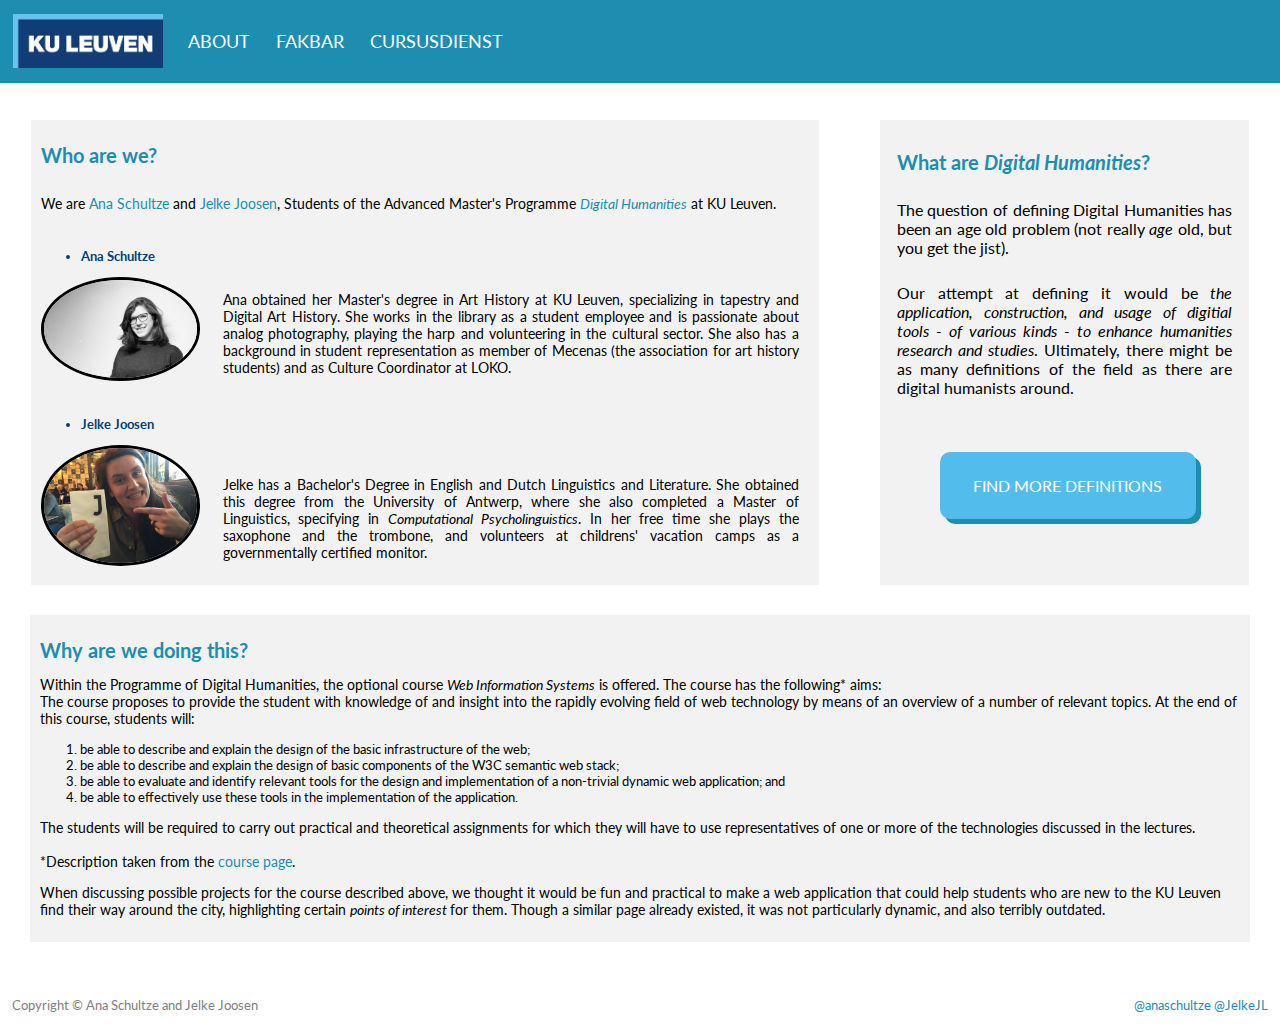
<file: about.html>
<!DOCTYPE html>
<html lang="en">
<head>
    <meta charset="UTF-8">
    <link rel="stylesheet" type="text/css" href="style.css">
    <link href="https://fonts.googleapis.com/css?family=Lato" rel="stylesheet">
    <script async defer src="https://buttons.github.io/buttons.js"></script>

    <!--<script src="http://code.jquery.com/jquery-2.2.1.min.js"></script>-->


    <title>Find your Fakbar</title>
</head>
<body>

    <div id="nav">

        <ul>
            <li><a href="index.html"><img id="logo" src="logo.png"></a></li>
            <li> <a href="about.html"> ABOUT </a></li>
            <li> <a href="fakbar.html"> FAKBAR </a></li>
            <li> <a href="cursusdienst.html"> CURSUSDIENST </a></li>
        </ul>
        <br>
    </div>

<div id="info">

<div id="students">
    <h1>Who are we?</h1>
    <p id="us">We are <a href="https://www.linkedin.com/in/anaschultze/" target="_blank">Ana Schultze</a> and <a href="https://www.linkedin.com/in/jelkejoosen/" target="_blank">Jelke Joosen</a>, Students of the Advanced Master's Programme <a href="https://set.kuleuven.be/mdh/" target="_blank"><em>Digital Humanities</em></a> at KU Leuven.
    </p>
    <br><br><br>
        <h2>
            <ul><li>Ana Schultze</ul></li>
        </h2>
        <p>
            Ana obtained her Master's degree in Art History at KU Leuven, specializing in tapestry and Digital Art History. She works in the library as a student employee and is passionate about analog photography, playing the harp and volunteering in the cultural sector. She also has a background in student representation as member of Mecenas (the association for art history students) and as Culture Coordinator at LOKO.
        </p>
        <img src="images/ana.jpg" alt="ana">
        <br><br><h2>
            <ul><li>Jelke Joosen</ul></li>
        </h2>
        <p><br>
            Jelke has a Bachelor's Degree in English and Dutch Linguistics and Literature. She obtained this degree from the University of Antwerp, where she also completed a Master of Linguistics, specifying in <em>Computational Psycholinguistics</em>. In her free time she plays the saxophone and the trombone, and volunteers at childrens' vacation camps as a governmentally certified monitor.
        </p>
        <img src="images/jelke.jpg" alt="jelke">
</div>

<div id ="DH">
    <h1>What are <em>Digital Humanities</em>?</h1>
    <p>The question of defining Digital Humanities has been an age old problem (not really <em>age</em> old, but you get the jist).</p>
    <p>Our attempt at defining it would be <em>the application, construction, and usage of digitial tools - of various kinds - to enhance humanities research and studies</em>. Ultimately, there might be as many definitions of the field as there are digital humanists around.</p>
    <a href="https://whatisdigitalhumanities.com/" id="button_dh" target="_blank">FIND MORE DEFINITIONS</a>
</div>

</div>

<div id="why">
    <h1>Why are we doing this?</h1>
    <p>
        Within the Programme of Digital Humanities, the optional course <em>Web Information Systems</em> is offered. The course has the following* aims: <br>
        The course proposes to provide the student with knowledge of and insight into the rapidly evolving field of web technology by means of an overview of a number of relevant topics. At the end of this course, students will:
    </p>
        <ol>
            <li>be able to describe and explain the design of the basic infrastructure of the web;</li>
            <li>be able to describe and explain the design of basic components of the W3C semantic web stack; </li>
            <li>be able to evaluate and identify relevant tools for the design and implementation of a non-trivial dynamic web application; and </li>
            <li>be able to effectively use these tools in the implementation of the application.</li>
        </ol>
    <p>
        The students will be required to carry out practical and theoretical assignments for which they will have to use representatives of one or more of the technologies discussed in the lectures. <br> <br>
        *Description taken from the <a href="https://onderwijsaanbod.kuleuven.be/syllabi/e/G0Y11AE.htm#activetab=doelstellingen_idp1354736" target="_blank">course page</a>.
    </p>
    <p>
        When discussing possible projects for the course described above, we thought it would be fun and practical to make a web application that could help students who are new to the KU Leuven find their way around the city, highlighting certain <em> points of interest </em> for them. Though a similar page already existed, it was not particularly dynamic, and also terribly outdated.
    </p>
</div>

</div>

<footer>
 <p class="copyright">Copyright © Ana Schultze and Jelke Joosen</p>
 <p class="github"><a class="github-button" href="https://github.com/anaschultze" aria-label="Follow @anaschultze on GitHub">@anaschultze</a> <a class="github-button" href="https://github.com/jelkejl" aria-label="Follow @jelkejl on GitHub">@JelkeJL</a></p>
</footer>

</body>
</file>
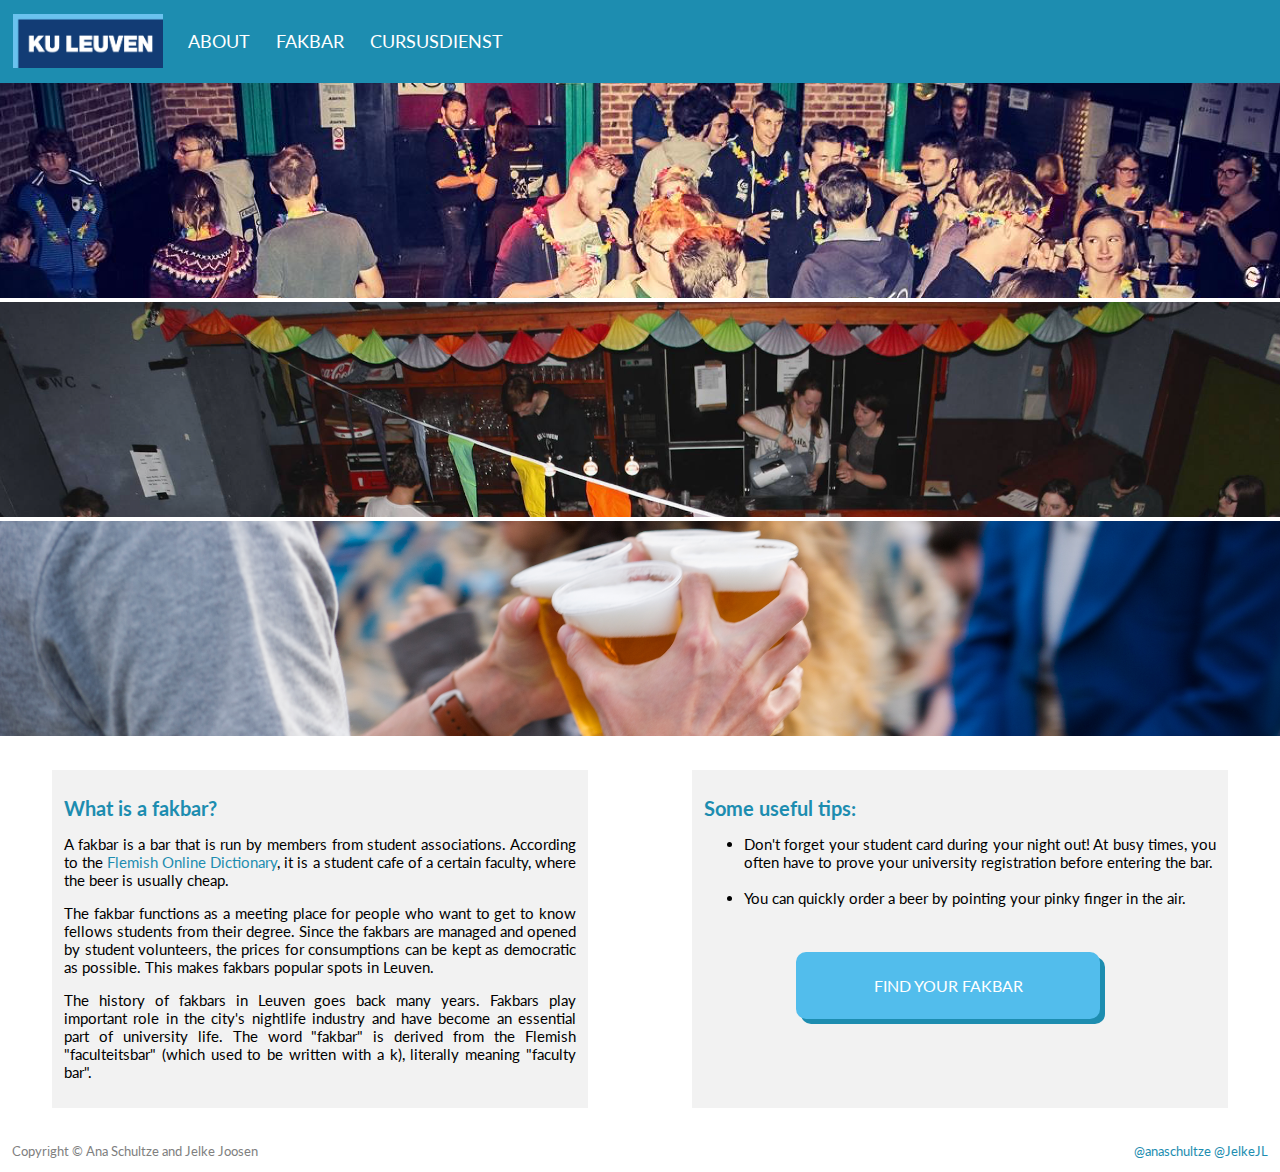
<file: fakbar.html>
<!DOCTYPE html>
<html lang="en">
<head>
    <meta charset="UTF-8">
    <link rel="stylesheet" type="text/css" href="style.css">
    <link href="https://fonts.googleapis.com/css?family=Lato" rel="stylesheet">
    <script src = "https://code.jquery.com/jquery-2.1.4.min.js"></script>
    <script src = "functions.js"></script>
    <script src="https://malsup.github.io/jquery.cycle.all.js"></script>
    <script async defer src="https://buttons.github.io/buttons.js"></script>
    <title>Find your Fakbar</title>

</head>

<script>
$(document).ready(function() {
$(".fakbarpics").cycle('fade');
});
</script>

<body>

    <div id="nav">

        <ul>
            <li><a href="index.html"><img id="logo" src="logo.png"></a></li>
            <li> <a href="about.html"> ABOUT </a></li>
            <li> <a href="fakbar.html"> FAKBAR </a></li>
            <li> <a href="cursusdienst.html"> CURSUSDIENST </a></li>

        </ul>
        <br>
    </div>

    <div class="fakbarpics">
        <img src="images/fakbar1.jpg"/>
        <img src="images/fakbar2.jpg"/>
        <img src="images/fakbar3.jpg"/>
    </div>

    <div class="midfak">
        <div id="widefak"><h1>What is a fakbar?</h1>
            <p>A fakbar is a bar that is run by members from student associations. According to the <a href="http://www.vlaamswoordenboek.be/definities/term/fakbar" target="_blank">Flemish Online Dictionary</a>, it is a student cafe of a certain faculty, where the beer is usually cheap.</p>
            <p>The fakbar functions as a meeting place for people who want to get to know fellows students from their degree. Since the fakbars are managed and opened by student volunteers, the prices for consumptions can be kept as democratic as possible. This makes fakbars popular spots in Leuven.</p>
            <p>The history of fakbars in Leuven goes back many years. Fakbars play important role in the city's nightlife industry and have become an essential part of university life. The word "fakbar" is derived from the Flemish "faculteitsbar" (which used to be written with a k), literally meaning "faculty bar".</p>
        </div>

        <div id="narrowfak"><h1>Some useful tips:</h1>
            <ul>
                <li>Don't forget your student card during your night out! At busy times, you often have to prove your university registration before entering the bar.</li>
                <br>
                <li>You can quickly order a beer by pointing your pinky finger in the air.</li>
            </ul>
            <a href="index.html" id="button_fakbar">FIND YOUR FAKBAR</a>
        </div>
    </div>

<footer>
 <p class="copyright">Copyright © Ana Schultze and Jelke Joosen</p>
 <p class="github"><a class="github-button" href="https://github.com/anaschultze" aria-label="Follow @anaschultze on GitHub">@anaschultze</a> <a class="github-button" href="https://github.com/jelkejl" aria-label="Follow @jelkejl on GitHub">@JelkeJL</a></p>
</footer>

</body>
</file>
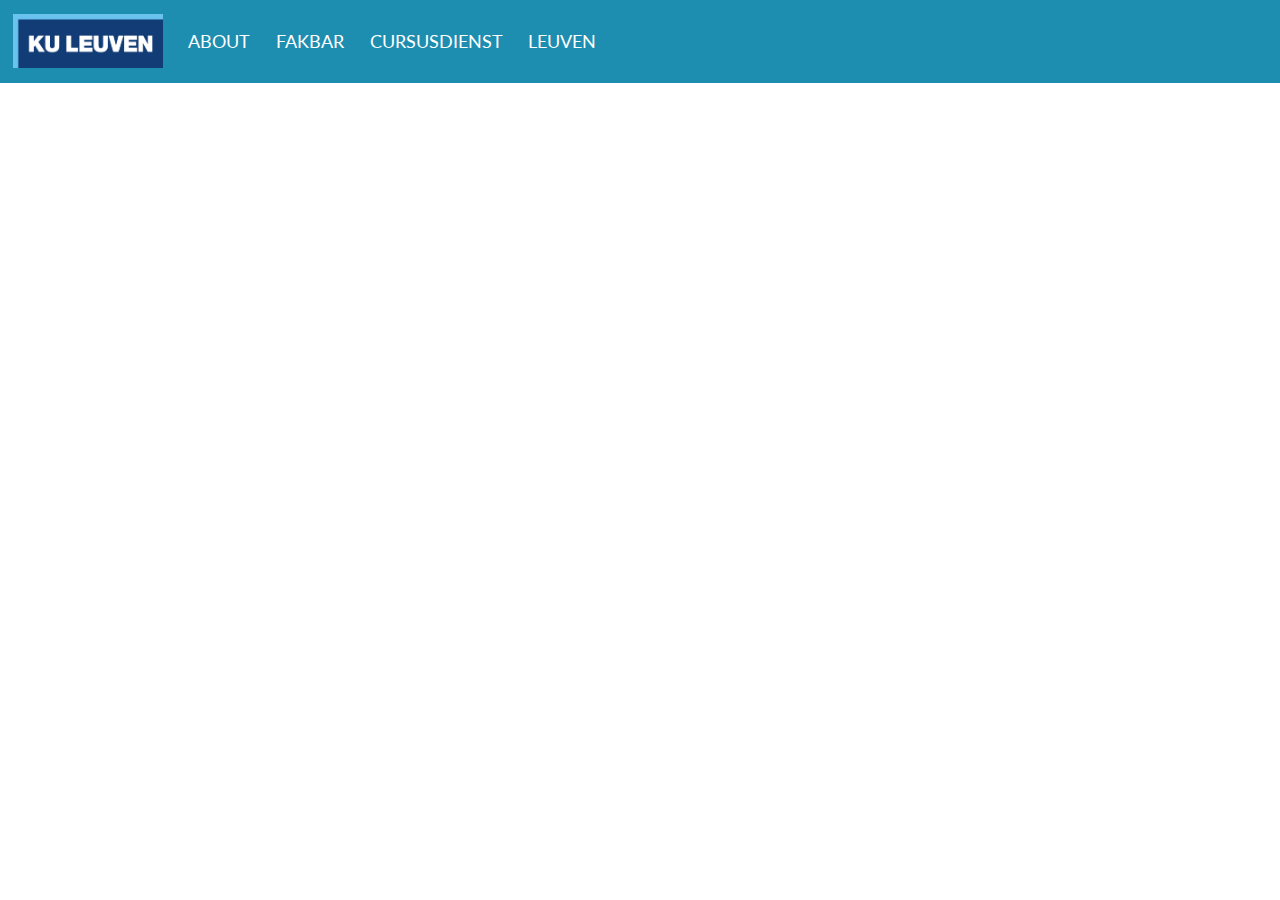
<file: leuven.html>
<!DOCTYPE html>
<html lang="en">

<head>
    <meta charset="UTF-8">
    <link rel="stylesheet" type="text/css" href="style.css">
    <link href="https://fonts.googleapis.com/css?family=Lato" rel="stylesheet">
    <script src = "https://code.jquery.com/jquery-2.1.4.min.js"></script>
    <script src = "functions.js"></script>
    <script src="http://malsup.github.io/jquery.cycle.all.js"></script>
    <script async defer src="https://buttons.github.io/buttons.js"></script>
    <title>Find your Fakbar</title>
</head>
<script>
$(document).ready(function() {
$(".cudipics").cycle('fade');
});
</script>
<body>

    <div id="nav">

        <ul>
            <li><a href="index.html"><img id="logo" src="logo.png"></a></li>
            <li> <a href="about.html"> ABOUT </a></li>
            <li> <a href="fakbar.html"> FAKBAR </a></li>
            <li> <a href="cursusdienst.html"> CURSUSDIENST </a></li>
            <li> <a href="leuven.html"> LEUVEN </a></li>
        </ul>
        <br>
    </div>

</body>

<footer>
 <p class="copyright">Copyright © Ana Schultze and Jelke Joosen</p>
 <p class="github"><a class="github-button" href="https://github.com/anaschultze" aria-label="Follow @anaschultze on GitHub">@anaschultze</a> <a class="github-button" href="https://github.com/jelkejl" aria-label="Follow @jelkejl on GitHub">@JelkeJL</a></p>
</footer>
</file>
<file: style.css>
/* general styling */

/*#overview {
    display: none;
}*/

body {
    margin: 0px;
    padding: 0px;
}

h3 {
    font-family: 'Lato', sans-serif;
}

select {
    font-family: 'Lato', sans-serif;
}

h1{
    font-family: 'Lato', sans-serif;
    color: #1D8DB0;
    font-size: 20px;
}

h2{
    font-family: 'Lato', sans-serif;
    color: #00407A;
    font-size: 15px;
    float: center;
}

a:hover{
    text-decoration: underline;
}

a:active{
    text-decoration: underline;
}

p a{
    color: #1D8DB0;
    text-decoration: none;
}

p {
    font-family: 'Lato', sans-serif;
    font-size: 13px;
}

ol {
    font-family: 'Lato', sans-serif;
    font-size: 13px;
}

ul {
    font-family: 'Lato', sans-serif;
    font-size: 13px;
}



/* dimensions of map */

#map {
    width: 100%;
    height: 370px;
    background-color: lightgrey;
    margin-bottom: 10px;
}



/* nav bar */

#nav {
    list-style-type: none;
    overflow: hidden;
    background-color: #1D8DB0;
    top:0;
    position: fixed;
    height: 83px;
    width:100%;
    z-index: 999;
}

#nav li {
    float: left;
    display: inline-block;
    font-style: normal;
    color: white;
    font-family: 'Lato', sans-serif;
    font-size: 18px;
    text-align: center;
    padding: 0px 1%;
    margin: 20px 0 0;
    overflow: visible;
}

#nav li:first-of-type {
    margin: 4px 0 0;
}

#nav ul {
    list-style-type: none;
    padding: 0;
    overflow: hidden;
    text-align: right;
    margin: 10px auto;
    position: relative;
}

#nav img {
    width: 150px;
    height: auto;
    padding: 1;
    border: 1;
    margin: 1;
    float: left;
    vertical-align: middle;
    overflow: visible;
}

#nav a {
    color: white;
    text-decoration: none;
}

/* home page */

.box {
    margin-top: 120px;
    margin-bottom: 30px;
    width: 100%;
    display: flex;
    justify-content: space-around;
    text-align: justify;
}

#selectmenu {
    width: 40%;
    background: #f2f2f2;
    padding: 0.75em;
}

#overview {
    width: 40%;
    background: #f2f2f2;
    padding: 0.75em;
}

/*

#selectmenu {
    width: 30%;
    margin-top: 120px;
    margin-left: 30px;
    margin-right: 30px;
    margin-bottom: 30px;
    background: #f2f2f2;
    padding-top: 10px;
    padding-left: 20px;
    padding-bottom: 15px;
}


#overview {
    width: 30%;
    margin-top: 120px;
    margin-left: 30px;
    margin-right: 30px;
    margin-bottom: 30px;
    background: #f2f2f2;
    padding-top: 10px;
    padding-left: 20px;
    padding-bottom: 15px;
}
*/

#faculties_humanities{
    display:none;
}

#faculties_science {
    display:none;
}

#faculty_biomedical {
    display:none;
}

#degrees_arts {
    display:none;
}

/* about page */

#info {
    margin-top: 120px;
    width: 100%;
    display: flex;
    justify-content: space-around;
    text-align: justify;
}

#us {
    position: absolute;
}

#students {
    width: 60%;
    background: #f2f2f2;
    padding: 10px;
}

#students img {
    border-radius: 50%;
    border-color: black;
    width: 20%;
    height: auto;
    overflow: hidden;
    border-style: solid;
    float: left top;
    position: relative;
}

#students p {
    float: right;
    width: 75%;
    padding-right: 10px;
    font-size: 14px;
}

#DH {
    width: 27%;
    background: #f2f2f2;
    padding: 0.75em;
}

#DH p {
    font-size: 16px;
    padding: 5px;
}

#DH h1 {
    padding: 5px;
}

#why {
    width: 95,5%;
    background: #f2f2f2;
    margin: 30px;
    padding: 10px;
}

#why p {
    font-size: 14px;
}



/* pictures */

.fakbarpics, .cudipics {
    height: 100%;
    width: 100%;
    padding: 0;
    margin: 0;
}

.fakbarpics img, .cudipics img {
    width: 100%;
    top: 0;
    left: 0
}

div.fakbarpics, div.cudipics {
    display: block;
    margin-left: auto;
    margin-right: auto
}

div.fakbarpics {
    margin-top: 83px;
}

div.cudipics {
    margin-top: 30px;
}

/* footer */

footer {
    padding: 0.75em;
    color: grey;
    background-color: white;
    clear: left;
    text-align: center;
}

.copyright {
    float: left;
}

.github {
    float: right;
}

/* cudi page styling */

#narrow {
  width: 40%;
  background: #f2f2f2;
  padding: 0.75em;
}

.mid {
    margin-top: 120px;
    width: 100%;
    display: flex;
    justify-content: space-around;
    text-align: justify;
}

#wide p, #narrow p{
    font-size: 15px;
}

#narrow ul{
    font-size: 15px;
}

#wide {
  width: 40%;
  background: #f2f2f2;
  padding: 0.75em;
}

/* fak page styling */

#narrowfak {
  width: 40%;
  background: #f2f2f2;
  padding: 0.75em;
}

.midfak {
    margin-top: 30px;
    margin-bottom: 10px;
    width: 100%;
    display: flex;
    justify-content: space-around;
    text-align: justify;
}

#widefak p, #narrowfak p{
    font-size: 15px;
}

#narrowfak ul{
    font-size: 15px;
}

#widefak {
  width: 40%;
  background: #f2f2f2;
  padding: 0.75em;
}




/* button */

#button_fakbar {
    border-radius: 10px;
    width: 50%;
    background-color: #52BDEC;
    box-shadow: 5px 5px #1D8DB0;
    padding: 1.5em;
    margin: 45px;
    margin-left: 18%;
    font-style: normal;
    color: white;
    font-family: 'Lato', sans-serif;
    text-decoration: none;
    justify-content: center;
    display: flex;
}

#button_cudi {
    border-radius: 10px;
    width: 50%;
    background-color: #52BDEC;
    box-shadow: 5px 5px #1D8DB0;
    padding: 1.5em;
    margin: 30px;
    margin-left: 18%;
    font-style: normal;
    color: white;
    font-family: 'Lato', sans-serif;
    text-decoration: none;
    justify-content: center;
    display: flex;
}

#button_dh {
    border-radius: 10px;
    width: 60%;
    background-color: #52BDEC;
    box-shadow: 5px 5px #1D8DB0;
    padding: 1.5em;
    margin: 50px;
    margin-left: 14%;
    font-style: normal;
    color: white;
    font-family: 'Lato', sans-serif;
    text-decoration: none;
    justify-content: center;
    display: flex;
}

#button_cudi:hover, #button_fakbar:hover, #button_dh:hover {
    background-color: #1D8DB0;
    box-shadow: 5px 5px #52BDEC;
}
</file>
